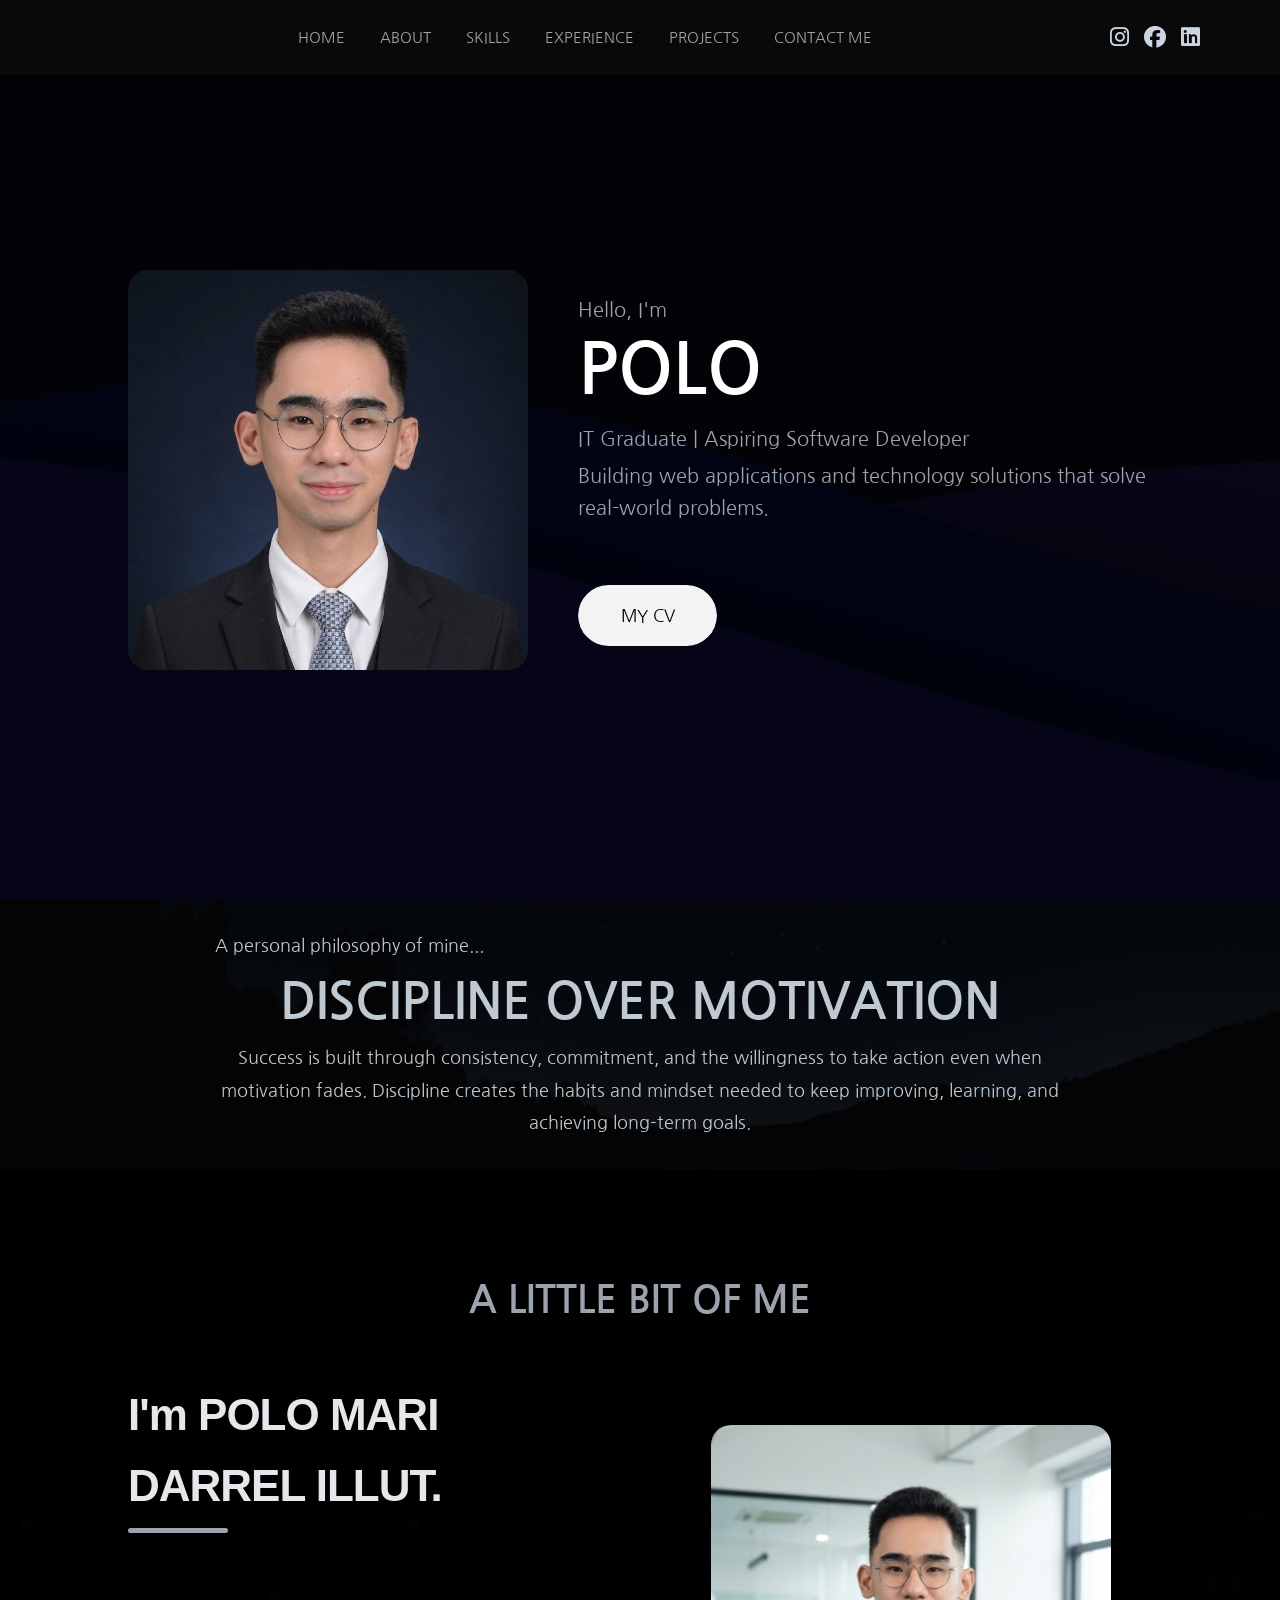
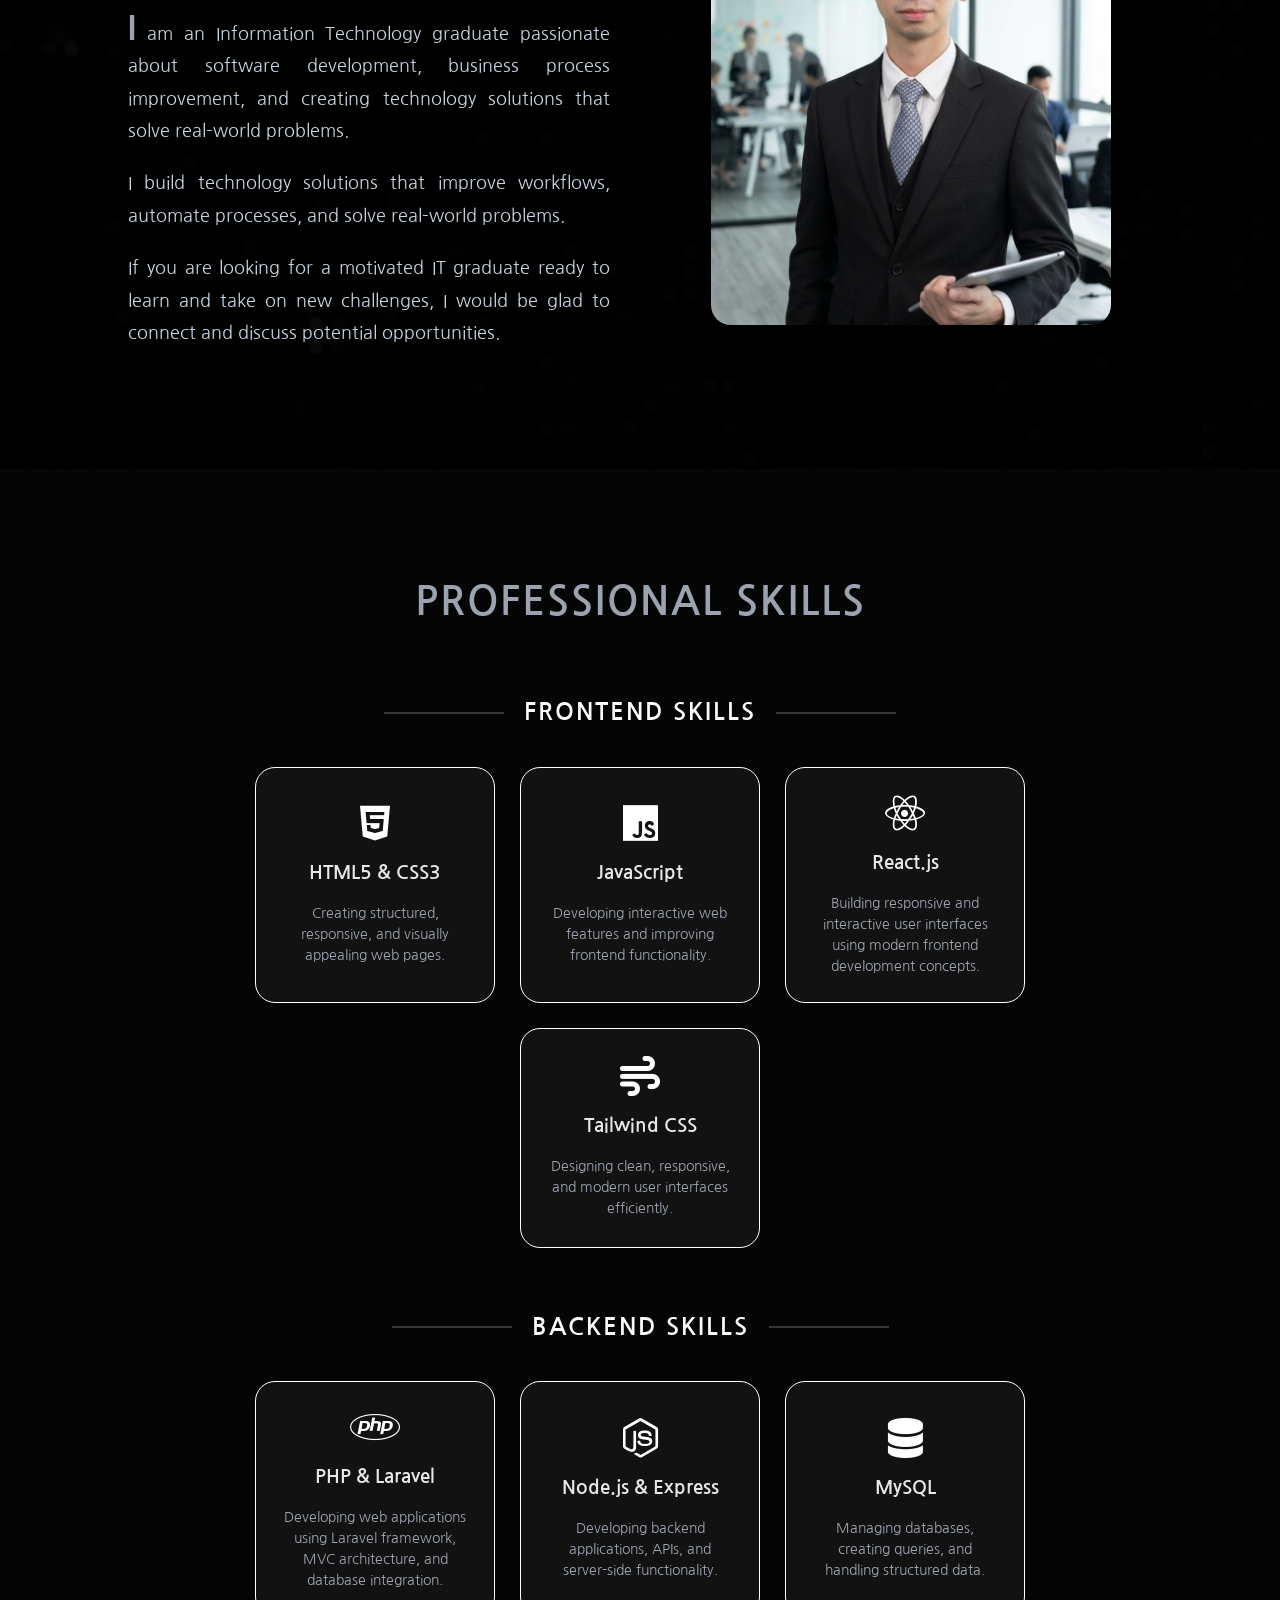
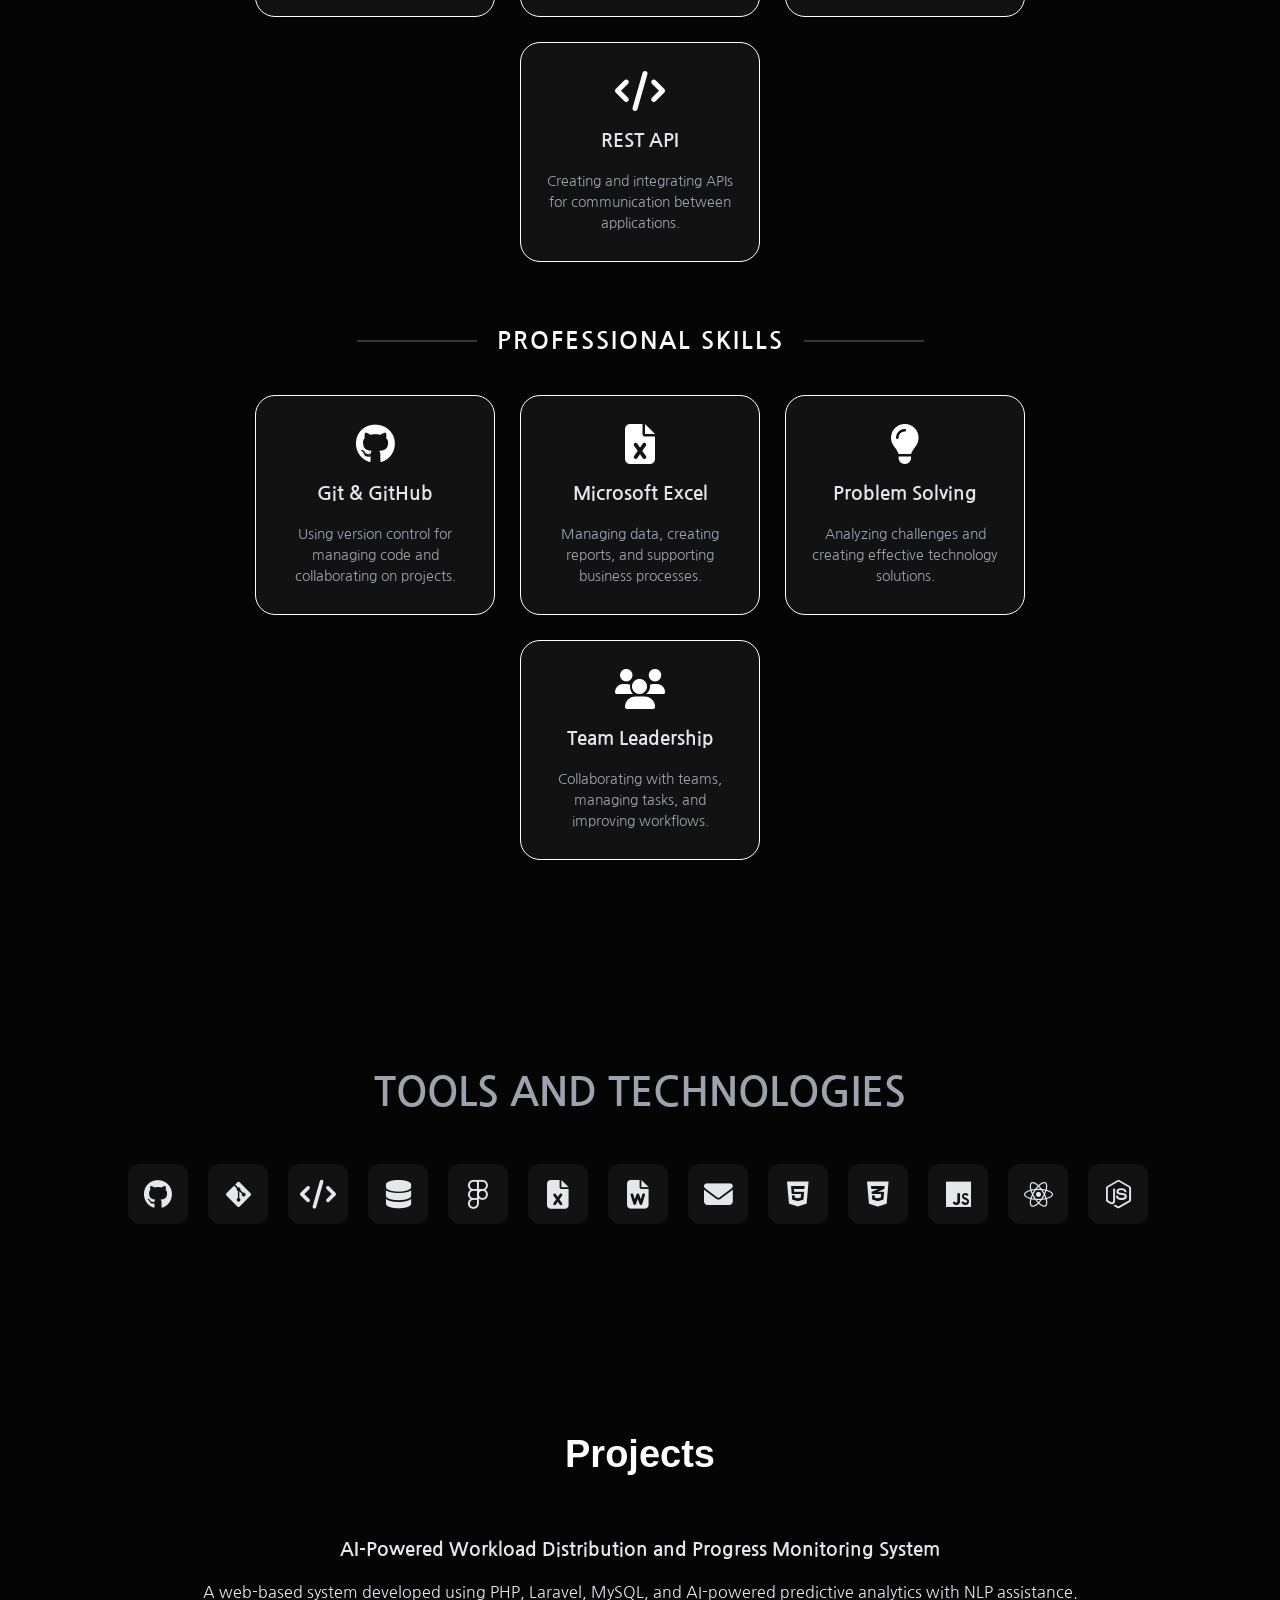
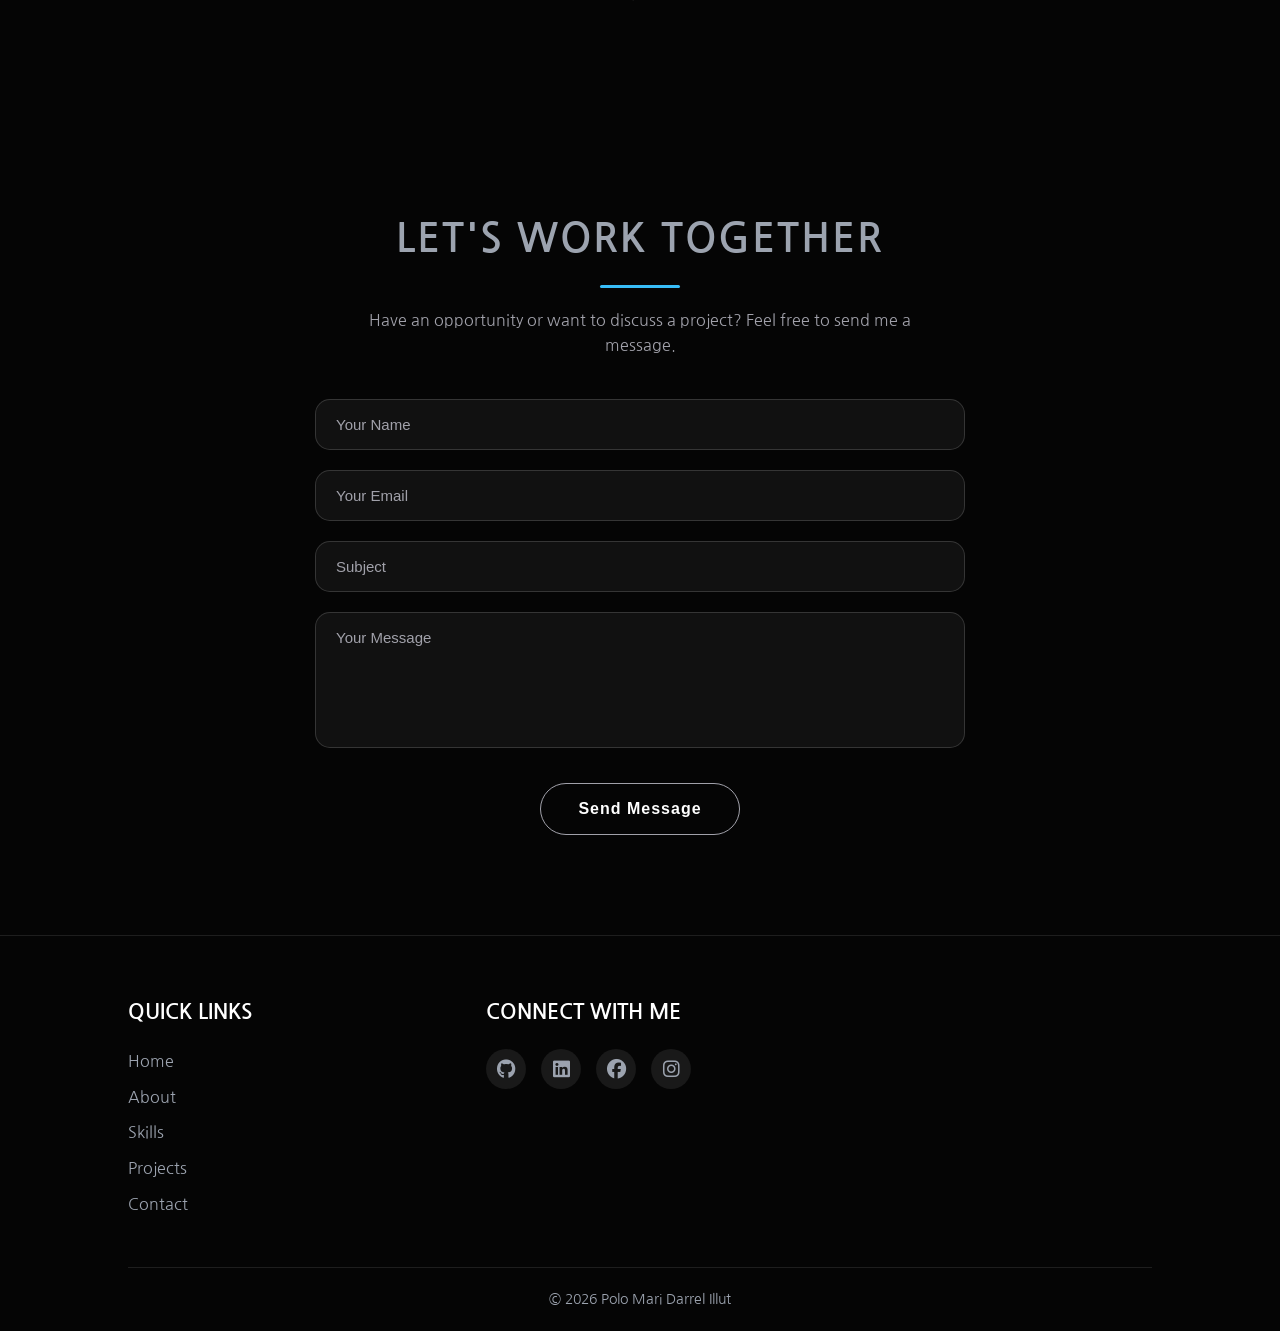
<file: index.html>
<!doctype html>
<html lang="en">
  <head>
    <meta charset="UTF-8" />
    <meta name="viewport" content="width=device-width, initial-scale=1.0" />

    <title>Polo Mari Darrel Illut</title>
    <link rel="icon" type="image/png" href="images/moon.ico" />
    <link
      rel="stylesheet"
      href="https://cdnjs.cloudflare.com/ajax/libs/font-awesome/6.5.2/css/all.min.css"
    />
    <link
      rel="stylesheet"
      href="https://cdnjs.cloudflare.com/ajax/libs/font-awesome/6.5.1/css/all.min.css"
    />
    <link rel="preconnect" href="https://fonts.googleapis.com" />
    <link rel="preconnect" href="https://fonts.gstatic.com" crossorigin />

    <link
      href="https://fonts.googleapis.com/css2?family=Pacifico&display=swap"
      rel="stylesheet"
    />
    <link rel="preconnect" href="https://fonts.googleapis.com" />
    <link rel="preconnect" href="https://fonts.gstatic.com" crossorigin />
    <link
      href="https://fonts.googleapis.com/css2?family=Nanum+Gothic&display=swap"
      rel="stylesheet"
    />
    <link rel="stylesheet" href="style.css" />
  </head>

  <body>
    <!-- Navigation -->
    <header>
      <nav>
        <div class="logo"></div>

        <ul>
          <li><a href="#home">HOME</a></li>
          <li><a href="#about">ABOUT</a></li>
          <li><a href="#skills">SKILLS</a></li>
          <li><a href="#experience">EXPERIENCE</a></li>
          <li><a href="#projects">PROJECTS</a></li>
          <li><a href="#contact">CONTACT ME</a></li>
        </ul>
        <div class="nav-socials">
          <a href="https://instagram.com" target="_blank">
            <i class="fab fa-instagram"></i>
          </a>

          <a href="https://facebook.com" target="_blank">
            <i class="fa-brands fa-facebook"></i>
          </a>

          <a
            href="https://www.linkedin.com/in/polomaridarrelillut"
            target="_blank"
            rel="noopener noreferrer"
          >
            <i class="fab fa-linkedin"></i>
          </a>
        </div>
      </nav>
    </header>

    <!-- Hero Section -->
    <section id="home">
      <div class="hero-image">
        <img src="images/polo.jpg" alt="Polo Mari Darrel Illut" />
      </div>

      <div class="hero-text">
        <p class="intro-text">Hello, I'm</p>
        <p class="name-text">POLO</p>
        <p class="intro-text">
         IT Graduate | Aspiring Software Developer
        </p>
        <p class="intro-text">
          Building web applications and technology solutions that solve real-world problems.
        </p>
        <br />
        <div class="hero-buttons">
          <a href="files/resume.pdf" download>My CV</a>
        </div>
      </div>
    </section>
    <!-- Quote Section -->
    <section id="vision">
      <p class="vision-intro">A personal philosophy of mine...</p>
      <h1>DISCIPLINE OVER MOTIVATION</h1>
      <p>
        Success is built through consistency, commitment, and the willingness to
        take action even when motivation fades. Discipline creates the habits
        and mindset needed to keep improving, learning, and achieving long-term
        goals.
      </p>
    </section>
    <!-- About Section -->
    <section id="about">
      <h2><b>A LITTLE BIT OF ME</b></h2>

      <div class="about-container">
        <div class="about-content">
          <h1 class="name-intro">I'm POLO MARI DARREL ILLUT.</h1>
          <br /><br /><br /><br />
          <p>
            <span class="big-i">I</span> am an Information Technology graduate
            passionate about software development, business process improvement,
            and creating technology solutions that solve real-world problems.
          </p>

          <p>
            I build technology solutions that improve workflows, automate
            processes, and solve real-world problems.
          </p>
          <p>
            If you are looking for a motivated IT graduate ready to learn and
            take on new challenges, I would be glad to connect and discuss
            potential opportunities.
          </p>
        </div>

        <div class="about-image">
          <img src="images/polo5.png" alt="Polo Mari Darrel Illut" />
        </div>
      </div>
    </section>

    <!-- Skills Section -->
    <section id="skills" class="skills-section">
      <h2 class="skillsheader">PROFESSIONAL SKILLS</h2>

      <!-- Frontend Skills -->
      <h3 class="skill-category">Frontend Skills</h3>

      <div class="experience-wrapper">
        <div class="experience-card">
          <i class="fa-brands fa-html5 skill-icon"></i>
          <h3>HTML5 & CSS3</h3>
          <p>
            Creating structured, responsive, and visually appealing web pages.
          </p>
        </div>

        <div class="experience-card">
          <i class="fa-brands fa-js skill-icon"></i>
          <h3>JavaScript</h3>
          <p>
            Developing interactive web features and improving frontend
            functionality.
          </p>
        </div>

        <div class="experience-card">
          <i class="fa-brands fa-react skill-icon"></i>
          <h3>React.js</h3>
          <p>
            Building responsive and interactive user interfaces using modern
            frontend development concepts.
          </p>
        </div>

        <div class="experience-card">
          <i class="fa-solid fa-wind skill-icon"></i>
          <h3>Tailwind CSS</h3>
          <p>
            Designing clean, responsive, and modern user interfaces efficiently.
          </p>
        </div>
      </div>

      <!-- Backend Skills -->
      <h3 class="skill-category">Backend Skills</h3>

      <div class="experience-wrapper">
        <div class="experience-card">
          <i class="fa-brands fa-php skill-icon"></i>
          <h3>PHP & Laravel</h3>
          <p>
            Developing web applications using Laravel framework, MVC
            architecture, and database integration.
          </p>
        </div>

        <div class="experience-card">
          <i class="fa-brands fa-node-js skill-icon"></i>
          <h3>Node.js & Express</h3>
          <p>
            Developing backend applications, APIs, and server-side
            functionality.
          </p>
        </div>

        <div class="experience-card">
          <i class="fa-solid fa-database skill-icon"></i>
          <h3>MySQL</h3>
          <p>
            Managing databases, creating queries, and handling structured data.
          </p>
        </div>

        <div class="experience-card">
          <i class="fa-solid fa-code skill-icon"></i>
          <h3>REST API</h3>
          <p>
            Creating and integrating APIs for communication between
            applications.
          </p>
        </div>
      </div>

      <!-- Professional Skills -->
      <h3 class="skill-category">Professional Skills</h3>

      <div class="experience-wrapper">
        <div class="experience-card">
          <i class="fa-brands fa-github skill-icon"></i>
          <h3>Git & GitHub</h3>
          <p>
            Using version control for managing code and collaborating on
            projects.
          </p>
        </div>

        <div class="experience-card">
          <i class="fa-solid fa-file-excel skill-icon"></i>
          <h3>Microsoft Excel</h3>
          <p>
            Managing data, creating reports, and supporting business processes.
          </p>
        </div>

        <div class="experience-card">
          <i class="fa-solid fa-lightbulb skill-icon"></i>
          <h3>Problem Solving</h3>
          <p>
            Analyzing challenges and creating effective technology solutions.
          </p>
        </div>

        <div class="experience-card">
          <i class="fa-solid fa-users skill-icon"></i>
          <h3>Team Leadership</h3>
          <p>
            Collaborating with teams, managing tasks, and improving workflows.
          </p>
        </div>
      </div>
    </section>
    <!-- Tools Section -->
    <section id="tools">
      <h2 class="toolsheader">TOOLS AND TECHNOLOGIES</h2>

      <div class="tools-container">
        <div class="tools-slider" id="toolsSlider">
          <div class="tools-track">
            <div class="tool-card">
              <i class="fa-brands fa-github"></i>
            </div>

            <div class="tool-card">
              <i class="fa-brands fa-git-alt"></i>
            </div>

            <div class="tool-card">
              <i class="fa-solid fa-code"></i>
            </div>

            <div class="tool-card">
              <i class="fa-solid fa-database"></i>
            </div>

            <div class="tool-card">
              <i class="fa-brands fa-figma"></i>
            </div>

            <div class="tool-card">
              <i class="fa-solid fa-file-excel"></i>
            </div>

            <div class="tool-card">
              <i class="fa-solid fa-file-word"></i>
            </div>

            <div class="tool-card">
              <i class="fa-solid fa-envelope"></i>
            </div>

            <div class="tool-card">
              <i class="fa-brands fa-html5"></i>
            </div>

            <div class="tool-card">
              <i class="fa-brands fa-css3-alt"></i>
            </div>

            <div class="tool-card">
              <i class="fa-brands fa-js"></i>
            </div>

            <div class="tool-card">
              <i class="fa-brands fa-react"></i>
            </div>

            <div class="tool-card">
              <i class="fa-brands fa-node-js"></i>
            </div>

            <div class="tool-card">
              <i class="fa-brands fa-php"></i>
            </div>

            <div class="tool-card">
              <i class="fa-solid fa-cloud"></i>
            </div>

            <div class="tool-card">
              <i class="fa-brands fa-windows"></i>
            </div>
            <div class="tool-card">
              <i class="fa-brands fa-github"></i>
            </div>

            <div class="tool-card">
              <i class="fa-brands fa-git-alt"></i>
            </div>

            <div class="tool-card">
              <i class="fa-solid fa-code"></i>
            </div>

            <div class="tool-card">
              <i class="fa-solid fa-database"></i>
            </div>

            <div class="tool-card">
              <i class="fa-brands fa-figma"></i>
            </div>

            <div class="tool-card">
              <i class="fa-solid fa-file-excel"></i>
            </div>

            <div class="tool-card">
              <i class="fa-solid fa-file-word"></i>
            </div>

            <div class="tool-card">
              <i class="fa-solid fa-envelope"></i>
            </div>

            <div class="tool-card">
              <i class="fa-brands fa-html5"></i>
            </div>

            <div class="tool-card">
              <i class="fa-brands fa-css3-alt"></i>
            </div>

            <div class="tool-card">
              <i class="fa-brands fa-js"></i>
            </div>

            <div class="tool-card">
              <i class="fa-brands fa-react"></i>
            </div>

            <div class="tool-card">
              <i class="fa-brands fa-node-js"></i>
            </div>

            <div class="tool-card">
              <i class="fa-brands fa-php"></i>
            </div>

            <div class="tool-card">
              <i class="fa-solid fa-cloud"></i>
            </div>

            <div class="tool-card">
              <i class="fa-brands fa-windows"></i>
            </div>
          </div>
        </div>
      </div>
    </section>
    <!-- Projects Section -->
    <section id="projects">
      <h2>Projects</h2>

      <article>
        <h3>AI-Powered Workload Distribution and Progress Monitoring System</h3>

        <p>
          A web-based system developed using PHP, Laravel, MySQL, and AI-powered
          predictive analytics with NLP assistance.
        </p>
      </article>
    </section>

    <!-- Contact Section -->
    <section id="contact">
      <h2 class="contact-header">LET'S WORK TOGETHER</h2>
      <p class="contact-subtext">
        Have an opportunity or want to discuss a project? Feel free to send me a
        message.
      </p>
      <form
        class="contact-form"
        id="contact-form"
        action="https://formspree.io/f/mbdnnlqa"
        method="POST"
      >
        <input type="text" name="name" placeholder="Your Name" required />

        <input type="email" name="email" placeholder="Your Email" required />

        <input type="text" name="subject" placeholder="Subject" required />

        <textarea
          name="message"
          placeholder="Your Message"
          rows="6"
          required
        ></textarea>
        <button type="submit">Send Message</button>
        <div id="form-status" class="form-status">
          <i class="fa-solid fa-circle-check"></i>
          <span></span>
        </div>
      </form>
    </section>

    <!-- Footer -->
    <footer>
      <div class="footer-container">
        <div class="footer-links">
          <h3>QUICK LINKS</h3>
          <a href="#home">Home</a>
          <a href="#about">About</a>
          <a href="#skills">Skills</a>
          <a href="#projects">Projects</a>
          <a href="#contact">Contact</a>
        </div>

        <div class="footer-socials">
          <h3>CONNECT WITH ME</h3>

          <div class="social-icons">
            <a href="https://www.github.com" target="_blank">
              <i class="fa-brands fa-github"></i>
            </a>

            <a
              href="https://www.linkedin.com/in/polomaridarrelillut"
              target="_blank"
            >
              <i class="fa-brands fa-linkedin"></i>
            </a>

            <a href="https://www.facebook.com" target="_blank">
              <i class="fa-brands fa-facebook"></i>
            </a>

            <a href="https://www.instagram.com" target="_blank">
              <i class="fa-brands fa-instagram"></i>
            </a>
          </div>
        </div>
      </div>

      <div class="footer-bottom">
        <p>© 2026 Polo Mari Darrel Illut. All Rights Reserved.</p>
      </div>
    </footer>
    <button id="backToTop" title="Back to top">
      <i class="fa-solid fa-chevron-up"></i>
    </button>
    <script src="script.js"></script>
  </body>
</html>
</file>
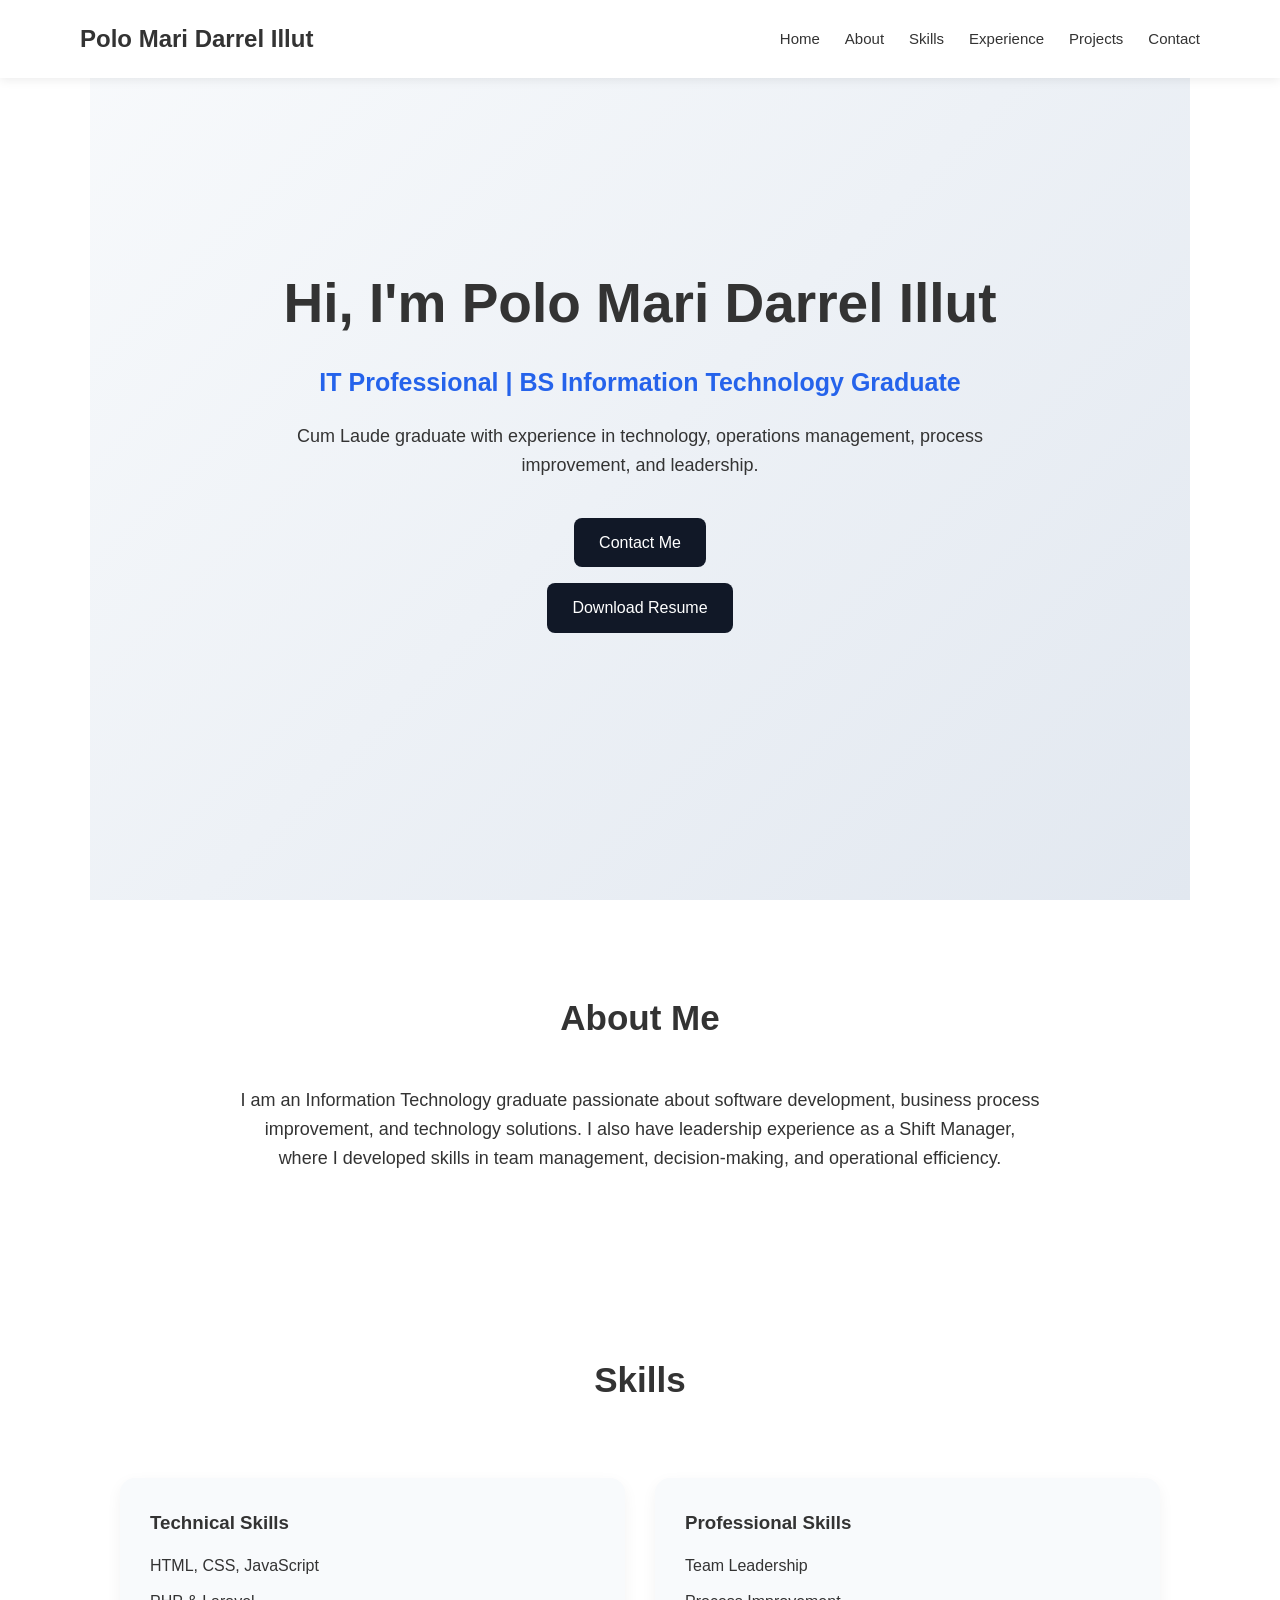
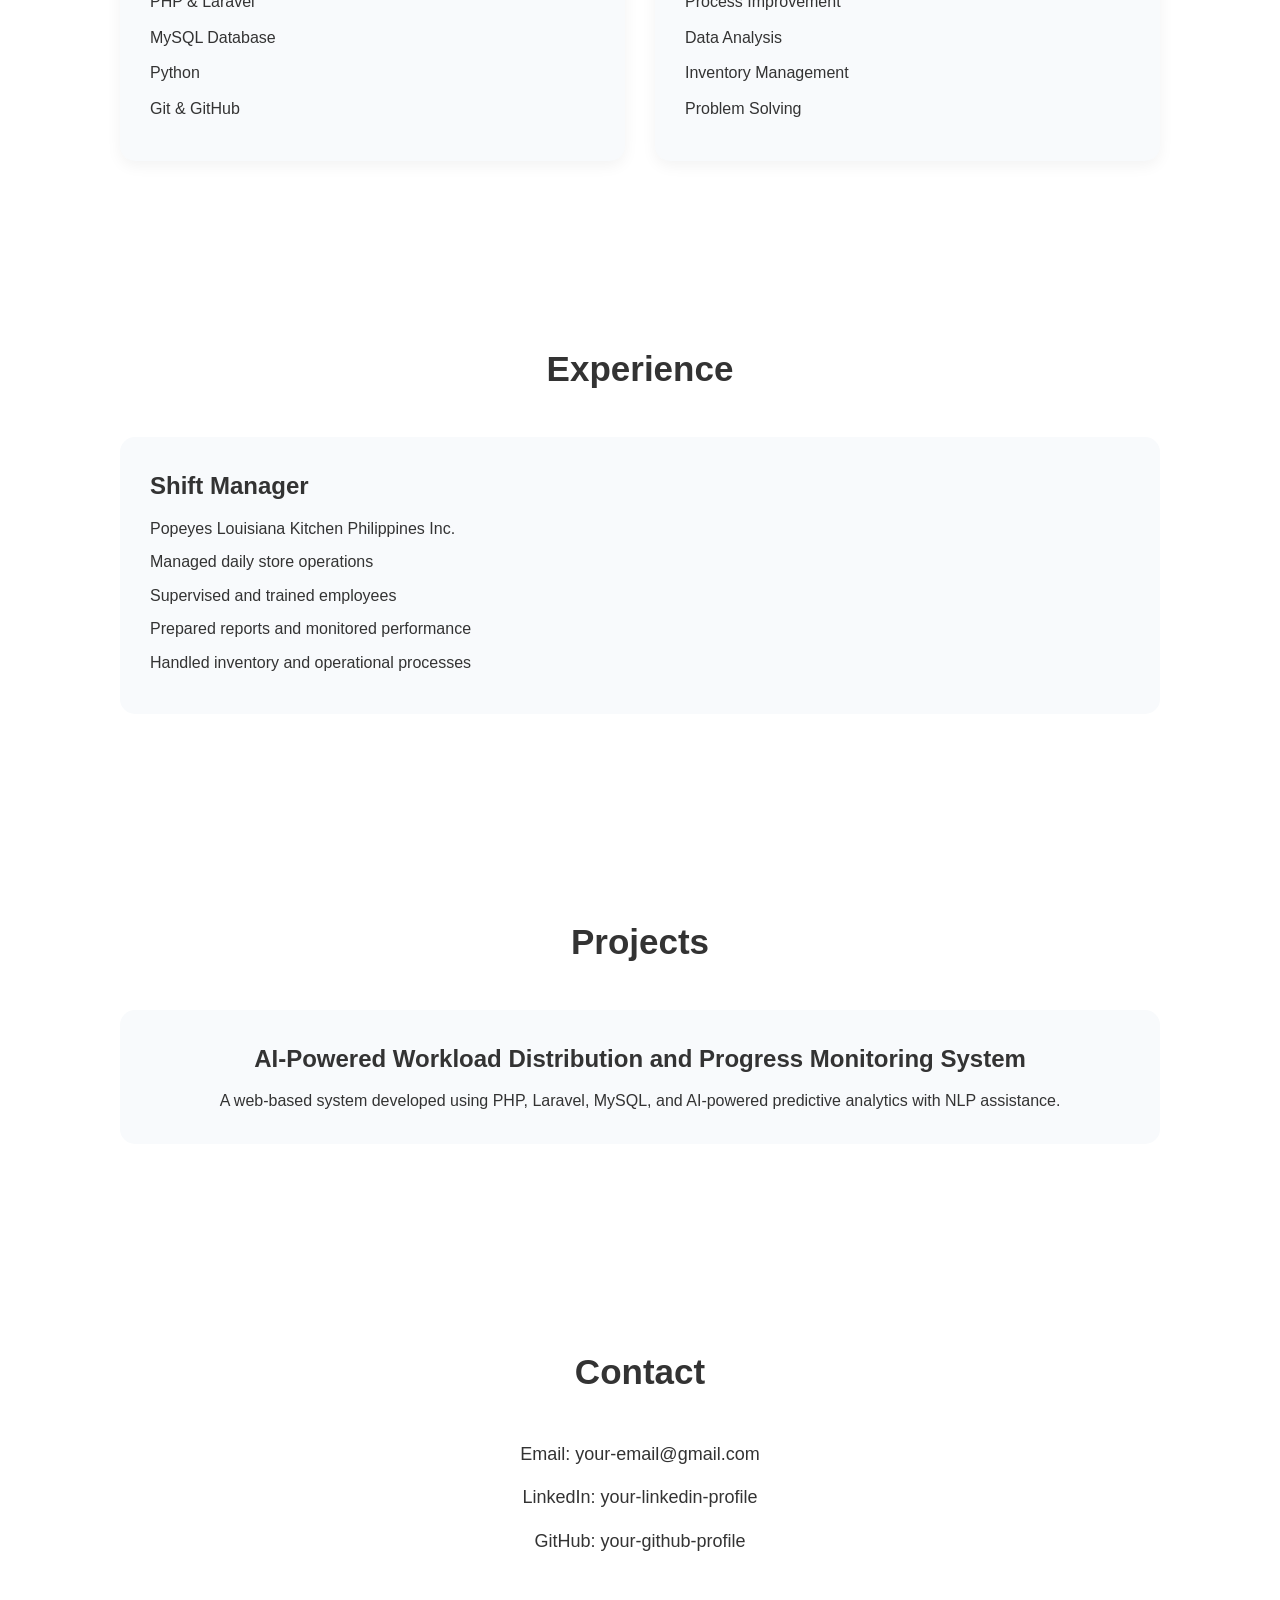
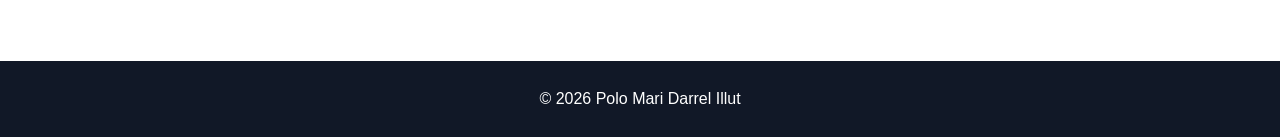
<file: Portfolio/index.html>
<!DOCTYPE html>
<html lang="en">

<head>
    <meta charset="UTF-8">
    <meta name="viewport" content="width=device-width, initial-scale=1.0">

    <title>Polo Mari Darrel Illut | IT Professional</title>

    <link rel="stylesheet" href="style.css">
</head>


<body>

    <!-- Navigation -->
    <header>
        <nav>
            <div class="logo">
                <h2>Polo Mari Darrel Illut</h2>
            </div>

            <ul>
                <li><a href="#home">Home</a></li>
                <li><a href="#about">About</a></li>
                <li><a href="#skills">Skills</a></li>
                <li><a href="#experience">Experience</a></li>
                <li><a href="#projects">Projects</a></li>
                <li><a href="#contact">Contact</a></li>
            </ul>
        </nav>
    </header>



    <!-- Hero Section -->
    <section id="home">

        <h1>
            Hi, I'm Polo Mari Darrel Illut
        </h1>

        <h2>
            IT Professional | BS Information Technology Graduate
        </h2>

        <p>
            Cum Laude graduate with experience in technology,
            operations management, process improvement, and leadership.
        </p>

        <a href="#contact">
            Contact Me
        </a>

        <a href="resume.pdf" download>
            Download Resume
        </a>

    </section>




    <!-- About Section -->
    <section id="about">

        <h2>About Me</h2>

        <p>
            I am an Information Technology graduate passionate about
            software development, business process improvement,
            and technology solutions.

            I also have leadership experience as a Shift Manager,
            where I developed skills in team management,
            decision-making, and operational efficiency.
        </p>

    </section>





    <!-- Skills Section -->
    <section id="skills">

        <h2>Skills</h2>


        <div>

            <h3>Technical Skills</h3>

            <ul>
                <li>HTML, CSS, JavaScript</li>
                <li>PHP & Laravel</li>
                <li>MySQL Database</li>
                <li>Python</li>
                <li>Git & GitHub</li>
            </ul>

        </div>



        <div>

            <h3>Professional Skills</h3>

            <ul>
                <li>Team Leadership</li>
                <li>Process Improvement</li>
                <li>Data Analysis</li>
                <li>Inventory Management</li>
                <li>Problem Solving</li>
            </ul>

        </div>

    </section>





    <!-- Experience Section -->
    <section id="experience">

        <h2>Experience</h2>


        <article>

            <h3>
                Shift Manager
            </h3>

            <p>
                Popeyes Louisiana Kitchen Philippines Inc.
            </p>

            <ul>
                <li>Managed daily store operations</li>
                <li>Supervised and trained employees</li>
                <li>Prepared reports and monitored performance</li>
                <li>Handled inventory and operational processes</li>
            </ul>

        </article>


    </section>






    <!-- Projects Section -->
    <section id="projects">

        <h2>Projects</h2>


        <article>

            <h3>
                AI-Powered Workload Distribution and Progress Monitoring System
            </h3>

            <p>
                A web-based system developed using PHP, Laravel,
                MySQL, and AI-powered predictive analytics with NLP assistance.
            </p>

        </article>


    </section>






    <!-- Contact Section -->
    <section id="contact">

        <h2>Contact</h2>

        <p>
            Email:
            your-email@gmail.com
        </p>


        <p>
            LinkedIn:
            your-linkedin-profile
        </p>


        <p>
            GitHub:
            your-github-profile
        </p>


    </section>





    <!-- Footer -->
    <footer>

        <p>
            © 2026 Polo Mari Darrel Illut
        </p>

    </footer>



<script src="script.js"></script>

</body>

</html>
</file>
<file: style.css>
* {
  margin: 0;
  padding: 0;
  box-sizing: border-box;
  scroll-behavior: smooth;
}
body {
  font-family: "Nanum Gothic", sans-serif;
  line-height: 1.6;
  color: #e5e7eb;
  background: #050505;
}
a {
  text-decoration: none;
  color: inherit;
}
ul {
  list-style: none;
}
/* ===== Navigation ===== */
header {
  position: fixed;
  width: 100%;
  top: 0;
  background: rgba(10, 10, 10, 0.95);
  backdrop-filter: blur(10px);
  box-shadow: 0 2px 15px rgba(0, 0, 0, 0.5);
  z-index: 100;
}
nav {
  max-width: 1200px;
  margin: auto;
  padding: 20px 40px;
  display: flex;
  justify-content: space-between;
  align-items: center;
}
/* Logo */
.logo {
  display: flex;
  align-items: center;
  gap: 12px;
}

.logo h2 {
  color: #ffffff;
  font-size: 24px;
}
/* Navigation Links */
nav ul {
  display: flex;
  justify-content: center;
  align-items: center;
  gap: 35px;
  list-style: none;
}

nav ul li a {
  position: relative;
  color: #a1a1aa;
  font-size: 15px;
  font-weight: 500;
  text-decoration: none;
  padding: 8px 0;
  transition: 0.3s ease;
}

/* Hover color */
nav ul li a:hover {
  color: white;
}

/* Animated underline */
nav ul li a::after {
  content: "";
  position: absolute;
  left: 0;
  bottom: 0;
  width: 0;
  height: 2px;
  background: white;
  transition: width 0.3s ease;
}

nav ul li a:hover::after {
  width: 100%;
}
/* Social Icons */
.nav-socials {
  display: flex;
  gap: 15px;
  position: relative;
  z-index: 999;
  margin-left: 20px;
}
.nav-socials a {
  color: #cbd5e1;
  font-size: 22px;
  transition: 0.3s;
}
.nav-socials a:hover {
  color: #38bdf8;
  transform: translateY(-3px);
}
.nav-socials i {
  pointer-events: none;
}
/* ===== Hero Section ===== */
#home {
  min-height: 100vh;
  display: flex;
  justify-content: space-between;
  align-items: center;
  padding: 120px 10% 80px;
  background:
    linear-gradient(rgba(0, 0, 0, 0.85), rgba(0, 0, 0, 0.85)),
    url("images/background 2.jpg");
  background-size: cover;
  background-position: center;
  gap: 50px;
}
/* Hero Text */
.hero-text {
  display: flex;
  flex-direction: column;
  align-items: flex-start;
  text-align: left;
}
.intro-text {
  color: #9ca3af;
  font-size: 20px;
  margin-bottom: 5px;
   font-family: "Nanum Gothic", sans-serif;

}
.name-text {
  color: #ffffff;
  font-size: 70px;
  font-weight: 700;
  line-height: 1.1;
  margin-bottom: 15px;
   font-family: "Nanum Gothic", sans-serif;

}
.hero-text h2 {
  color: #38bdf8;
  font-size: 28px;
  margin-bottom: 20px;
}
.hero-text p:not(.intro-text):not(.name-text) {
  max-width: 600px;
  color: #cbd5e1;
  font-size: 18px;
  line-height: 1.7;
}
/* Hero Image */
.hero-image {
  display: flex;
  justify-content: center;
  align-items: center;
}
.hero-image img {
  width: 400px;
  height: 400px;
  object-fit: cover;
  border-radius: 20px;
  transition: 0.3s;
}
/* Buttons */
.hero-buttons {
  margin-top: 30px;
  display: flex;
  gap: 20px;
}

.hero-buttons a {
  position: relative;
  font-size: 17px;
  text-transform: uppercase;
  text-decoration: none;
  padding: 1em 2.5em;
  display: inline-block;
  cursor: pointer;
  border-radius: 6em;
  transition: all 0.2s;
  border: none;
  font-family: inherit;
  font-weight: 500;
  color: black;
  background-color: #233d4d;
  overflow: hidden;
  z-index: 1;
}

.hero-buttons a:hover {
  transform: translateY(-3px);
  box-shadow: 0 10px 20px rgba(0, 0, 0, 0.2);
  color: #eaecf0;
}

.hero-buttons a:active {
  transform: translateY(-1px);
  box-shadow: 0 5px 10px rgba(0, 0, 0, 0.2);
}

.hero-buttons a::after {
  content: "";
  display: inline-block;
  height: 100%;
  width: 100%;
  border-radius: 100px;
  position: absolute;
  top: 0;
  left: 0;
  background-color: #f4f2f2;
  z-index: -1;
  transition: all 0.4s;
}

.hero-buttons a:hover::after {
  transform: scaleX(1.4) scaleY(1.6);
  opacity: 0;
}

/* ===== Sections ===== */
section {
  padding: 100px 10%;
}
section h2 {
  text-align: center;
  font-size: 38px;
  color: #ffffff;
  margin-bottom: 50px;
  font-family: "Nunito Sans", sans-serif;
}
/* =====Quotation Section ===== */
#vision {
  position: relative;
  display: block;
  text-align: center;
  padding: 30px 20px;
  overflow: hidden;
}

#vision::before {
  content: "";
  position: absolute;
  inset: 0;
  background: url("images/background 8.jpg") center/cover no-repeat;
  opacity: 0.08; /* Adjust from 0.05 to 0.2 */
  z-index: 0;
}

#vision > * {
  position: relative;
  z-index: 1;
}
.vision-intro {
  text-align: left;
  font-size: 1.2em;
  margin-top: 20px;
}

#vision h1 {
  text-align: center;
  font-size: 50px;
  color: #38bdf8;
  font-weight: 700;
  color: #bfc9d1;
}
#vision p {
  max-width: 850px;
  margin: 0 auto;
  color: #bfc9d1;
  font-size: 18px;
  line-height: 1.8;
}
/* ===== About Section ===== */
#about {
  padding: 100px 10%;
  background: #000000;
   font-family: "Nanum Gothic", sans-serif;

}
#about::before {
  content: "";
  position: absolute;
  inset: 0;
  background: url("images/background 11.png") center/cover no-repeat;
  opacity: 0.05; /* adjust visibility here */
  z-index: 1;
}

#about > * {
  position: relative;
  z-index: 1;
}

.name-intro {
  font-size: 44px;
  letter-spacing: -1px;
  position: relative;
  display: inline-block;
  margin-bottom: 20px;
  font-family: "calibri", sans-serif;
}

.name-intro::after {
  content: "";
  position: absolute;
  left: 0;
  bottom: -12px;
  width: 100px;
  height: 5px;
  background: #9ca3af;
  border-radius: 5px;
}
.big-i {
  font-size: 2rem;
  font-weight: 800;
  color: #9ca3af;
  line-height: 0;
}

#about h2 {
  text-align: center;
  color: #9ca3af;
  font-size: 38px;
  margin-bottom: 50px;
   font-family: "Nanum Gothic", sans-serif;

}

.about-container {
  display: flex;
  align-items: center;
  justify-content: space-between;
   font-family: "Nanum Gothic", sans-serif;

  gap: 60px;
}

.about-content {
  flex: 1;
}

.about-content p {
  color: #cbd5e1;
  font-size: 18px;
  line-height: 1.8;
  margin-bottom: 20px;
  text-align: justify;
}

.about-image {
  flex: 1;
  display: flex;
  justify-content: flex-end;
  justify-content: center;
}

.about-image img {
  width: 400px;
  height: 500px;
  object-fit: cover;
  border-radius: 20px;
}
/* ===== Skills Section ===== */
.skill-icon {
  font-size: 40px;
  color: white;
  margin-bottom: 15px;
  transition: 0.3s ease;
}
.experience-card:hover .skill-icon {
  transform: scale(1.15);
}
.skills-section .experience-wrapper {
  display: flex;
  justify-content: center;
  gap: 25px;
  flex-wrap: wrap;
}

.skills-section .experience-card {
  width: 240px;
  min-height: 220px;
  padding: 35px 25px;
  display: flex;
  flex-direction: column;
  justify-content: center;
  text-align: center;
  padding: 25px;
  border: 1px solid white;
  border-radius: 20px;
  background: rgba(255, 255, 255, 0.05);
  padding: 25px;
}

.skills-section .experience-card h3 {
  margin-bottom: 15px;
}

.skills-section .experience-card p {
  font-size: 14px;
  line-height: 1.5;
  color: #9ca3af;
}
.experience-card {
  transition: all 0.3s ease;
  cursor: pointer;
}

.experience-card:hover {
  transform: translateY(-8px);
  border-color: white;
  box-shadow: 0 10px 25px rgba(56, 189, 248, 0.15);
}
.skillsheader {
  font-family: "Nanum Gothic", serif;
  font-size: 2.5rem;
  font-weight: 700;
  color: #9ca3af;
  text-align: center;
  letter-spacing: 2px;
  margin-bottom: 50px;
  position: relative;
}
.skill-category {
  display: flex;
  align-items: center;
  justify-content: center;
  gap: 20px;

  margin: 60px 0 35px;

  font-size: 1.5rem;
  font-weight: 700;
  letter-spacing: 2px;
  text-transform: uppercase;

  color: #f8fafc;
}


/* lines beside the title */
.skill-category::before,
.skill-category::after {
  content: "";

  width: 120px;
  height: 2px;

  background: rgba(255,255,255,0.2);
}


/* glowing accent */
.skill-category span {
  color: #60a5fa;
}


/* ===== Tools===== */
.tools-slider {
  overflow: hidden;
  width: 100%;
}

.tools-track {
  display: flex;
  width: max-content;
  gap: 20px;
  animation: moveTools 25s linear infinite;
}

.tool-card {
  flex-shrink: 0;

  width: 60px;
  height: 60px;

  display: flex;
  align-items: center;
  justify-content: center;

  background: rgba(255, 255, 255, 0.05);
  border-radius: 12px;
}

.tool-card i {
  font-size: 1.8rem;
}
.toolsheader {
  font-family: "Nanum Gothic", serif;
  font-size: clamp(2rem, 5vw, 2.5rem);
  color: #9ca3af;
  margin-bottom: 40px;
}

/* Animation */
@keyframes moveTools {
  from {
    transform: translateX(0);
  }

  to {
    transform: translateX(-50%);
  }
}
/* ===== Projects ===== */
#projects article {
  text-align: center;
}
#projects article h3 {
  margin-bottom: 15px;
}
/* ===== Contact ===== */
#contact {
  position: relative;
  padding: 100px 10%;
  text-align: center;
  overflow: hidden;
}

.contact-header {
  font-family: "Nanum Gothic", serif;
  font-size: clamp(2rem, 5vw, 2.5rem);
  color: #9ca3af;
  margin-bottom: 40px;
  letter-spacing: 2px;
}
.contact-subtext {
  color: #a1a1aa;
  max-width: 600px;
  margin: -20px auto 40px;
  font-size: 16px;
  line-height: 1.6;
}

.contact-header::after {
  content: "";
  display: block;
  width: 80px;
  height: 3px;
  background: #38bdf8;
  margin: 15px auto 0;
  border-radius: 10px;
}

/* Form Container */
.contact-form {
  max-width: 650px;
  margin: auto;
  display: flex;
  flex-direction: column;
  gap: 20px;
}

/* Inputs */
.contact-form input,
.contact-form textarea {
  width: 100%;
  padding: 16px 20px;
  background: rgba(255, 255, 255, 0.05);
  border: 1px solid rgba(255, 255, 255, 0.15);
  border-radius: 15px;
  color: white;
  font-size: 15px;
  font-family: Arial, sans-serif;
  transition: 0.3s ease;
  box-sizing: border-box;
}

.contact-form textarea {
  resize: none;
}

/* Placeholder */
.contact-form input::placeholder,
.contact-form textarea::placeholder {
  color: #a1a1aa;
}

/* Focus Effect */
.contact-form input:focus,
.contact-form textarea:focus {
  outline: none;
  border-color: #9ca3af;
  box-shadow: 0 0 15px rgba(56, 189, 248, 0.2);
}

/* Button */
.contact-form button {
  position: relative;
  width: 200px;
  margin: 15px auto 0;
  padding: 16px 35px;
  border: 1px solid #a1a1aa;
  border-radius: 50px;
  background: transparent;
  color: #ffffff;
  font-size: 16px;
  font-weight: 600;
  letter-spacing: 1px;
  cursor: pointer;
  overflow: hidden;
  transition: 0.4s ease;
  z-index: 1;
}

.contact-form button::before {
  content: "";
  position: absolute;
  inset: 0;
  background: #a1a1aa;
  transform: translateX(-100%);
  transition: 0.4s ease;
  z-index: -1;
}

.contact-form button:hover::before {
  transform: translateX(0);
}

.contact-form button:hover {
  color: #0f172a;
  box-shadow: 0 0 25px rgba(56, 189, 248, 0.6);
  transform: translateY(-5px);
}
/* ===== message notification ===== */
.form-status {
  display: none;
  align-items: center;
  justify-content: center;
  gap: 12px;
  margin-top: 20px;
  padding: 15px 25px;
  border-radius: 15px;
  border: #fefefa 1px solid;
  color: #fefefa;
  font-size: 15px;
  animation: slideDown 0.4s ease;
  letter-spacing: 1px;
}

.form-status i {
  font-size: 22px;
}

@keyframes slideDown {
  from {
    opacity: 0;
    transform: translateY(-10px);
  }

  to {
    opacity: 1;
    transform: translateY(0);
  }
}
/* FOOTER */

footer {
  background: #050505;
  border-top: 1px solid rgba(255, 255, 255, 0.1);
  padding: 60px 10% 20px;
  color: #e5e7eb;
  font-family: "Nanum Gothic", sans-serif;
}

.footer-container {
  display: grid;
  grid-template-columns: repeat(3, 1fr);
  gap: 50px;
}

footer h3 {
  color: #ffffff;
  font-size: 1.3rem;
  margin-bottom: 20px;
}

.footer-about p {
  color: #9ca3af;
  line-height: 1.7;
  max-width: 350px;
}

.footer-links {
  display: flex;
  flex-direction: column;
}

.footer-links a {
  color: #9ca3af;
  text-decoration: none;
  margin-bottom: 10px;
  transition: 0.3s;
}

.footer-links a:hover {
  color: #9ca3af;
  transform: translateX(5px);
}

.social-icons {
  display: flex;
  gap: 15px;
}

.social-icons a {
  width: 40px;
  height: 40px;

  display: flex;
  align-items: center;
  justify-content: center;

  border-radius: 50%;
  background: rgba(255, 255, 255, 0.08);

  color: #9ca3af;
  font-size: 1.2rem;

  transition: 0.3s;
}

.social-icons a:hover {
  transform: translateY(-5px);
  background: rgba(96, 165, 250, 0.3);
}

.footer-bottom {
  margin-top: 40px;
  padding-top: 20px;

  border-top: 1px solid rgba(255, 255, 255, 0.1);

  text-align: center;
  color: #9ca3af;
  font-size: 0.9rem;
}

/* ===== Animations ===== */
#backToTop {
  position: fixed;
  bottom: 25px;
  right: 25px;
  width: 55px;
  height: 55px;
  border: none;
  border-radius: 50%;
  background: #06202b;
  color: white;
  font-size: 28px;
  font-weight: bold;
  cursor: pointer;
  box-shadow: 0 5px 15px rgba(0, 0, 0, 0.3);
  transition: 0.3s ease;
  opacity: 0;
  visibility: hidden;
  z-index: 999;
}

#backToTop:hover {
  transform: translateY(-5px);
}

#backToTop.show {
  opacity: 1;
  visibility: visible;
}

/* ===== Mobile Responsive ===== */
@media (max-width: 600px) {
  #contact {
    padding: 80px 25px;
  }

  .contact-header {
    font-size: 2rem;
  }

  .contact-form input,
  .contact-form textarea {
    font-size: 14px;
    padding: 14px 16px;
  }

  .contact-form button {
    width: 100%;
  }
}
@media (max-width: 900px) {
  /* Navigation */
  nav {
    flex-direction: column;
    gap: 15px;
    padding: 15px 20px;
  }
  nav ul {
    flex-wrap: wrap;
    justify-content: center;
    gap: 15px;
  }
  .nav-socials {
    justify-content: center;
  }
  /* Hero */
  #home {
    flex-direction: column;
    text-align: center;
    padding: 130px 25px 70px;
  }
  .hero-text {
    align-items: center;
    text-align: center;
  }
  .name-text {
    font-size: 45px;
  }
  .hero-text h2 {
    font-size: 22px;
  }
  .hero-text p:not(.intro-text):not(.name-text) {
    font-size: 16px;
  }
  .hero-image img {
    width: 250px;
    height: 250px;
  }
  .hero-buttons {
    justify-content: center;
    flex-wrap: wrap;
  }
  /* About */
  .about-container {
    flex-direction: column-reverse;
    text-align: center;
  }
  .about-content {
    text-align: center;
  }
  .about-image {
    justify-content: center;
  }
  .about-image img {
    width: 250px;
    height: 250px;
  }
  /* Skills */
  #skills {
    grid-template-columns: 1fr;
  }
  section {
    padding: 80px 25px;
  }
  #vision {
    padding: 60px 20px;
  }

  #vision h1 {
    font-size: 32px;
  }

  #vision p:first-child {
    font-size: 16px;
  }

  #vision p:last-child {
    font-size: 15px;
    line-height: 1.7;
  }
  /* Experience & Skills Cards */
  .experience-wrapper {
    flex-direction: column;
    align-items: center;
    gap: 25px;
  }

  .experience-card {
    width: 90%;
    max-width: 450px;
  }

  /* Skills Header */
  .skillsheader {
    font-size: 2.2rem;
  }
}
@media (max-width: 480px) {
  .logo h2 {
    font-size: 20px;
  }
  nav ul li a {
    font-size: 13px;
  }
  .name-text {
    font-size: 35px;
  }
  .hero-image img {
    width: 210px;
    height: 210px;
  }
  section h2 {
    font-size: 30px;
  }
  .hero-buttons a {
    padding: 10px 20px;
  }
  #vision {
    padding: 80px 30px;
  }

  #vision h1 {
    font-size: 45px;
  }

  #vision p:last-child {
    font-size: 16px;
  }
  .experience-wrapper {
    flex-direction: column;
  }
  .experience-card {
    width: 100%;
    padding: 20px;
  }

  .experience-card h3 {
    font-size: 20px;
  }

  .experience-card p {
    font-size: 14px;
  }

  .skillsheader {
    font-size: 1.8rem;
  }
  #tools {
    padding: 50px 4%;
  }

  .toolsheader {
    font-size: 1.6rem;
    letter-spacing: 1px;
  }

  .tools-track {
    gap: 15px;
    animation-duration: 35s;
  }

  .tool-card {
    width: 45px;
    height: 45px;
  }

  .tool-card i {
    font-size: 1.2rem;
  }
}
@media (max-width: 768px) {
  #tools {
    padding: 60px 5%;
  }

  .toolsheader {
    font-size: 2rem;
    margin-bottom: 30px;
  }

  .tools-track {
    gap: 18px;
    animation-duration: 30s;
  }

  .tool-card {
    width: 55px;
    height: 55px;
    border-radius: 10px;
  }

  .tool-card i {
    font-size: 1.5rem;
  }
}
</file>
<file: Portfolio/style.css>
* {
    margin: 0;
    padding: 0;
    box-sizing: border-box;
    scroll-behavior: smooth;
}

body {
    font-family: "Inter", Arial, sans-serif;
    line-height: 1.6;
    color: #333;
    background: #ffffff;
}


a {
    text-decoration: none;
    color: inherit;
}


ul {
    list-style: none;
}



/* ===== Navigation ===== */

header {
    position: fixed;
    width: 100%;
    top: 0;
    background: white;
    box-shadow: 0 2px 10px rgba(0,0,0,0.08);
    z-index: 1000;
}


nav {
    max-width: 1200px;
    margin: auto;
    padding: 20px 40px;
    display: flex;
    justify-content: space-between;
    align-items: center;
}


.logo h2 {
    font-size: 24px;
}


nav ul {
    display: flex;
    gap: 25px;
}


nav ul li a {
    font-size: 15px;
    transition: 0.3s;
}


nav ul li a:hover {
    color: #2563eb;
}



/* ===== Hero Section ===== */

#home {
    min-height: 100vh;
    display: flex;
    flex-direction: column;
    justify-content: center;
    align-items: center;
    text-align: center;
    padding: 100px 20px;
    background: linear-gradient(
        135deg,
        #f8fafc,
        #e2e8f0
    );
}


#home h1 {
    font-size: 55px;
    margin-bottom: 15px;
}


#home h2 {
    font-size: 25px;
    color: #2563eb;
    margin-bottom: 20px;
}


#home p {
    max-width: 700px;
    font-size: 18px;
    margin-bottom: 30px;
}


#home a {
    display: inline-block;
    margin: 8px;
    padding: 12px 25px;
    background: #111827;
    color: white;
    border-radius: 8px;
    transition: 0.3s;
}


#home a:hover {
    background: #2563eb;
}





/* ===== Sections ===== */

section {
    max-width: 1100px;
    margin: auto;
    padding: 90px 30px;
}


section h2 {
    text-align: center;
    font-size: 35px;
    margin-bottom: 40px;
}





/* ===== About ===== */

#about p {
    max-width: 800px;
    margin: auto;
    text-align: center;
    font-size: 18px;
}





/* ===== Skills ===== */

#skills {
    display: grid;
    grid-template-columns: 1fr 1fr;
    gap: 30px;
}


#skills h2 {
    grid-column: 1 / -1;
}


#skills div {
    background: #f8fafc;
    padding: 30px;
    border-radius: 15px;
    box-shadow: 0 5px 15px rgba(0,0,0,0.05);
}


#skills h3 {
    margin-bottom: 15px;
}


#skills li {
    margin-bottom: 10px;
}





/* ===== Experience ===== */

article {
    background: #f8fafc;
    padding: 30px;
    border-radius: 15px;
    margin-bottom: 20px;
}


article h3 {
    font-size: 24px;
    margin-bottom: 10px;
}


article li {
    margin: 8px 0;
}





/* ===== Projects ===== */

#projects article {
    text-align: center;
}





/* ===== Contact ===== */

#contact {
    text-align: center;
}


#contact p {
    margin: 15px;
    font-size: 18px;
}





/* ===== Footer ===== */

footer {
    background: #111827;
    color: white;
    text-align: center;
    padding: 25px;
}





/* ===== Mobile Responsive ===== */

@media(max-width:768px){

    nav {
        flex-direction: column;
        gap: 15px;
    }


    nav ul {
        flex-wrap: wrap;
        justify-content: center;
    }


    #home h1 {
        font-size: 38px;
    }


    #home h2 {
        font-size: 20px;
    }


    #skills {
        grid-template-columns: 1fr;
    }

}
</file>
